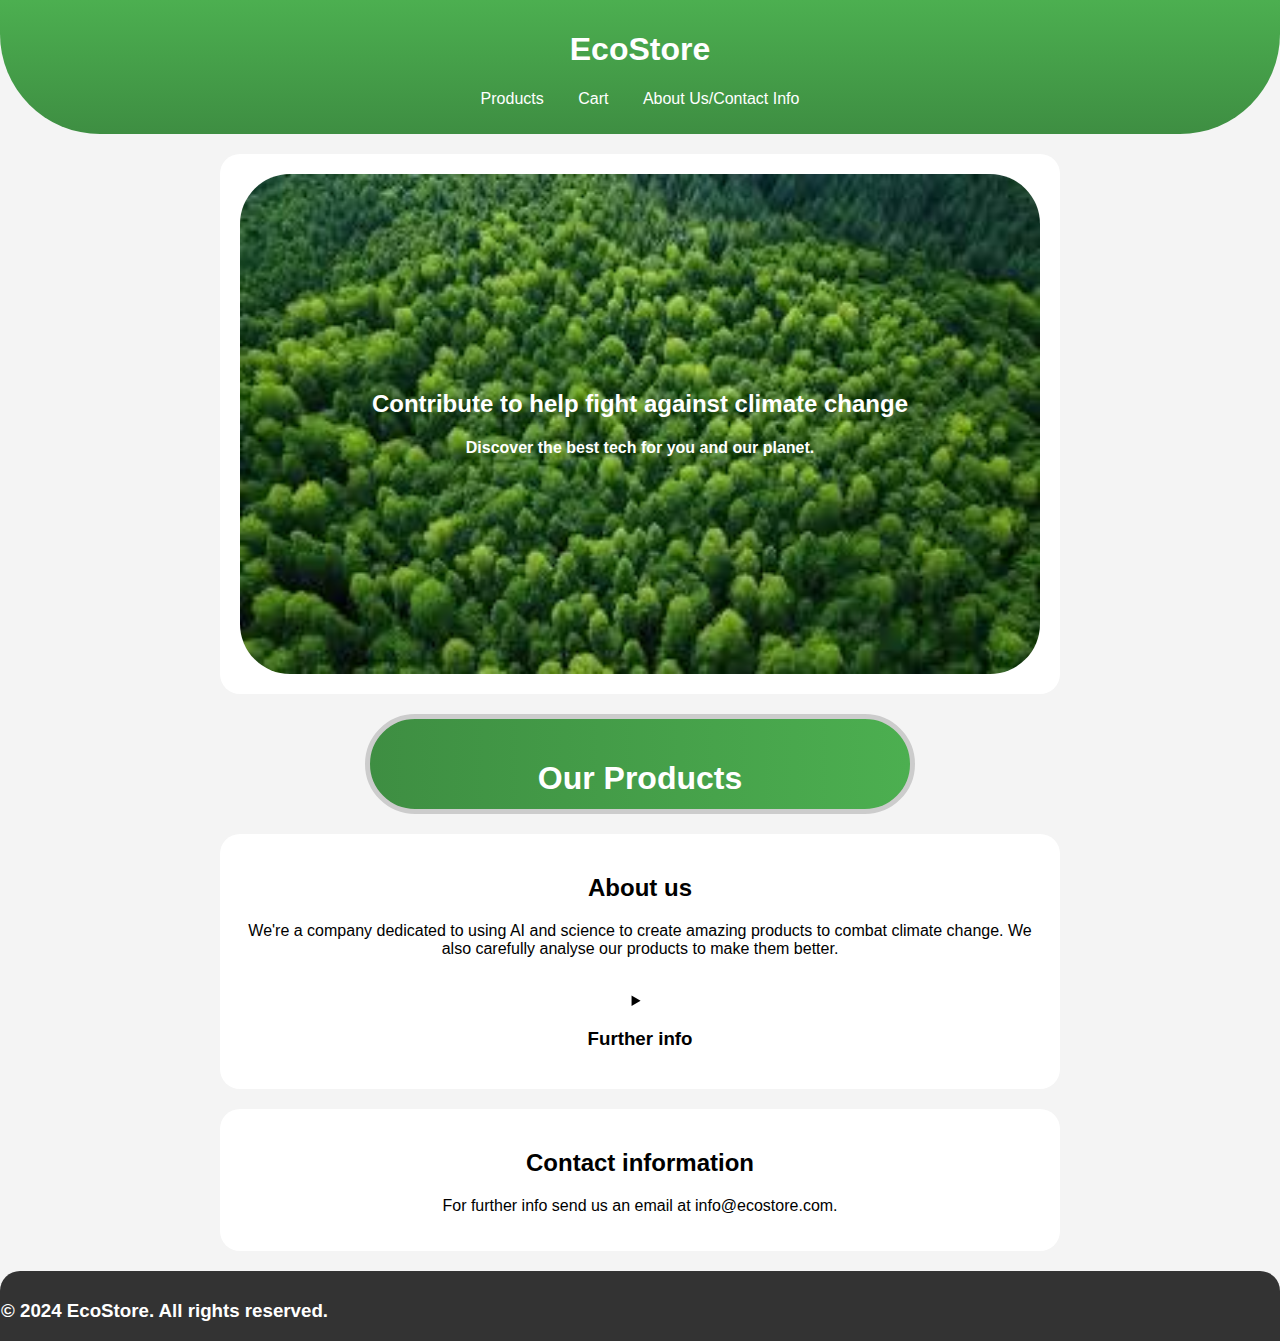
<file: index.html>
<!DOCTYPE html>
<html lang="it">
<head>
    <meta charset="UTF-8">
    <meta name="viewport" content="width=device-width, initial-scale=1.0">
    <title>EcoStore - Renewable Technologies</title>
    <link rel="stylesheet" href="style.css">
</head>
<body>
    <header>
        <h1>EcoStore</h1>
        <nav>
            <ul>
                <li> <a href="products.html">Products</a> </li>
                <li> <a href="/cart.html">Cart</a> </li>
                <li> <a href="about-us.html">About Us/Contact Info</a>
            </ul>
        </nav>
    </header>
<section>
    <div class="img ">
        <h2>
            Contribute to help fight against climate change
        </h2>
        <h4>    
            Discover the best tech for you and our planet.
        </h4>
    </div>
</section>
<section class="product">
    <h1>
        <a href="products.html">Our Products</a>
    </h1>
</section>
    <section id="chi-siamo">
        <h2>About us</h2>
        <p>We're a company dedicated to using AI and science to create amazing products to combat climate change. We also
            carefully analyse our products to make them better.</p> <br>
        <details><summary><h3>Further info</h3></summary>
            We use AI and analyse our customer's data to know where in the world we need to adopt more renewable technologies. We also proudly have a team of scientists at our disposal to keep making our products more accessible and better overall. Their periodic analysis always leads to change for the better in our products and so also the enviroment.</details>
    </section>
    <section id="contatti">
        <h2>Contact information</h2>
        <p>For further info send us an email at info@ecostore.com.</p>
    </section>
    <footer>
        <h3>
        &copy; 2024 EcoStore. All rights reserved.
        </h3>
    </footer>
</body>
</html>
</file>
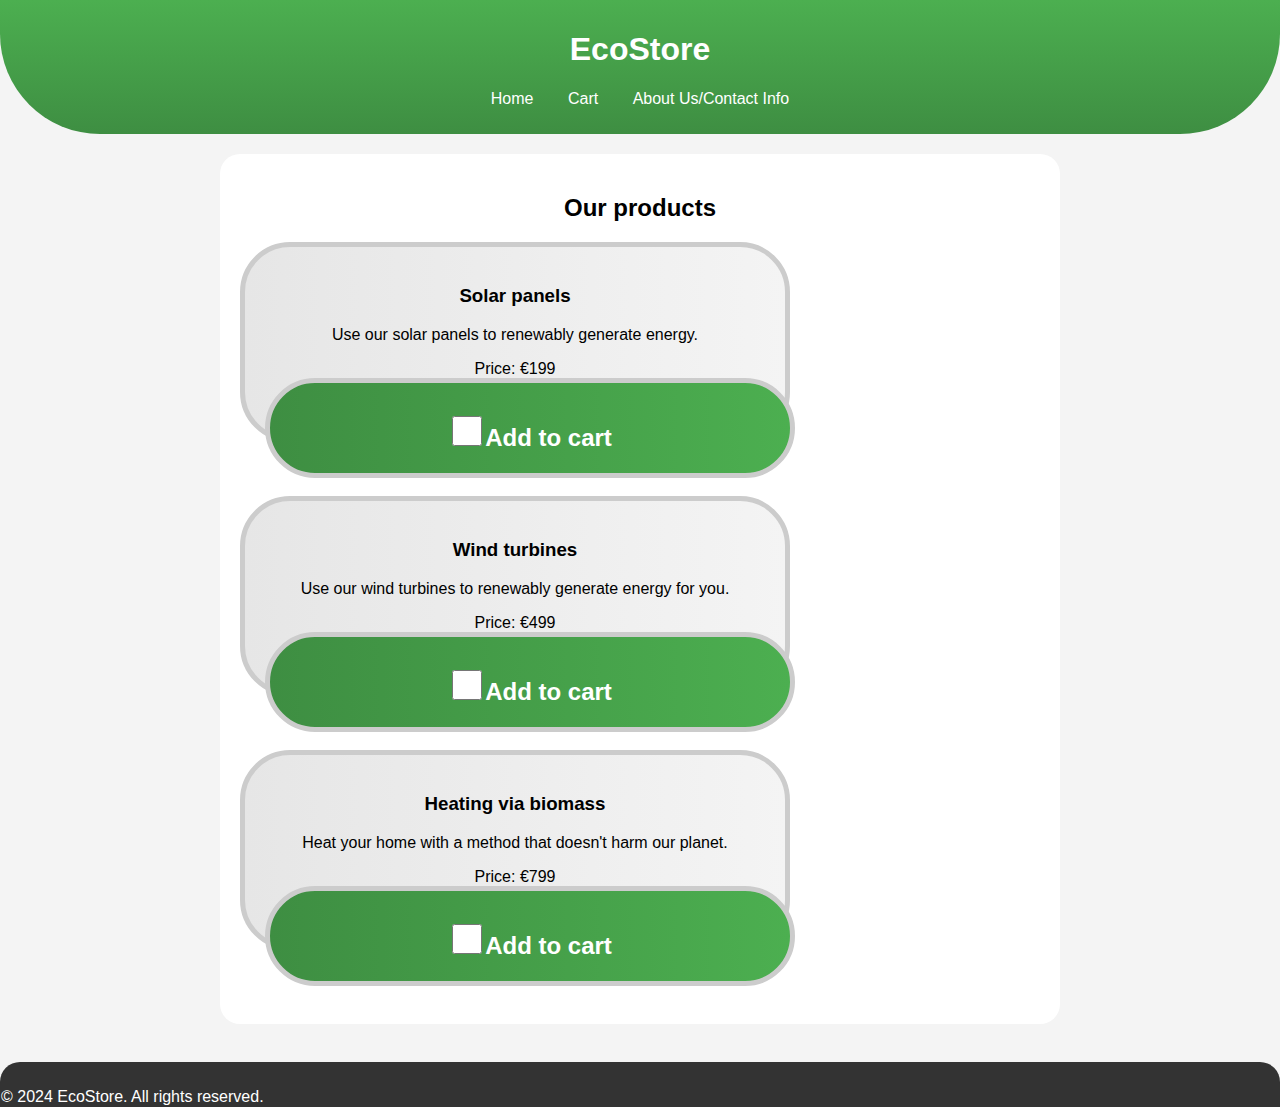
<file: cart.html>
<!DOCTYPE html>
<html lang="it">
<head>
    <meta charset="UTF-8">
    <meta name="viewport" content="width=device-width, initial-scale=1.0">
    <title>EcoStore - Products</title>
    <link rel="stylesheet" href="cart.css">
</head>
<body>
    <header>
        <h1>EcoStore</h1>
        <nav>
            <ul>
                <li> <a href="/index.html">Home</a> </li>
                <li> <a href="/cart.html">Cart</a> </li>
                <li> <a href="/about-us.html">About Us/Contact Info</a> </li>
            </ul>
        </nav>
    </header>
    <section id="prodotti">
        <h2>Our products</h2>
      <div class="product-container">
        <div class="product">
            <h3>Solar panels</h3>
            <p>Use our solar panels to renewably generate energy.</p>
            <span>Price: €199</span>
            <div class="add">
            <h2><a><input type="checkbox">Add to cart</a></h2>
            </div>
        </div>
        <br> <br> <br>
      <div class="product-container">
        <div class="product">
            <h3>Wind turbines</h3>
            <p>Use our wind turbines to renewably generate energy for you.</p>
            <span>Price: €499</span>
            <div class="add">
            <h2><a ><input type="checkbox">Add to cart</a></h2>
            </div>
        </div>
    <br> <br> <br>
      <div class="product-container">
        <div class="product">
            <h3>Heating via biomass</h3>
            <p>Heat your home with a method that doesn't harm our planet.</p>
            <span>Price: €799</span>
            <div class="add">
            <h2><a><input type="checkbox">Add to cart</a></h2>
            </div>
        </div>
        <br> <br> <br>
    </section>
          <br>
    <footer>
        <p>&copy; 2024 EcoStore. All rights reserved.</p>
    </footer>
</body>
</html>
</file>
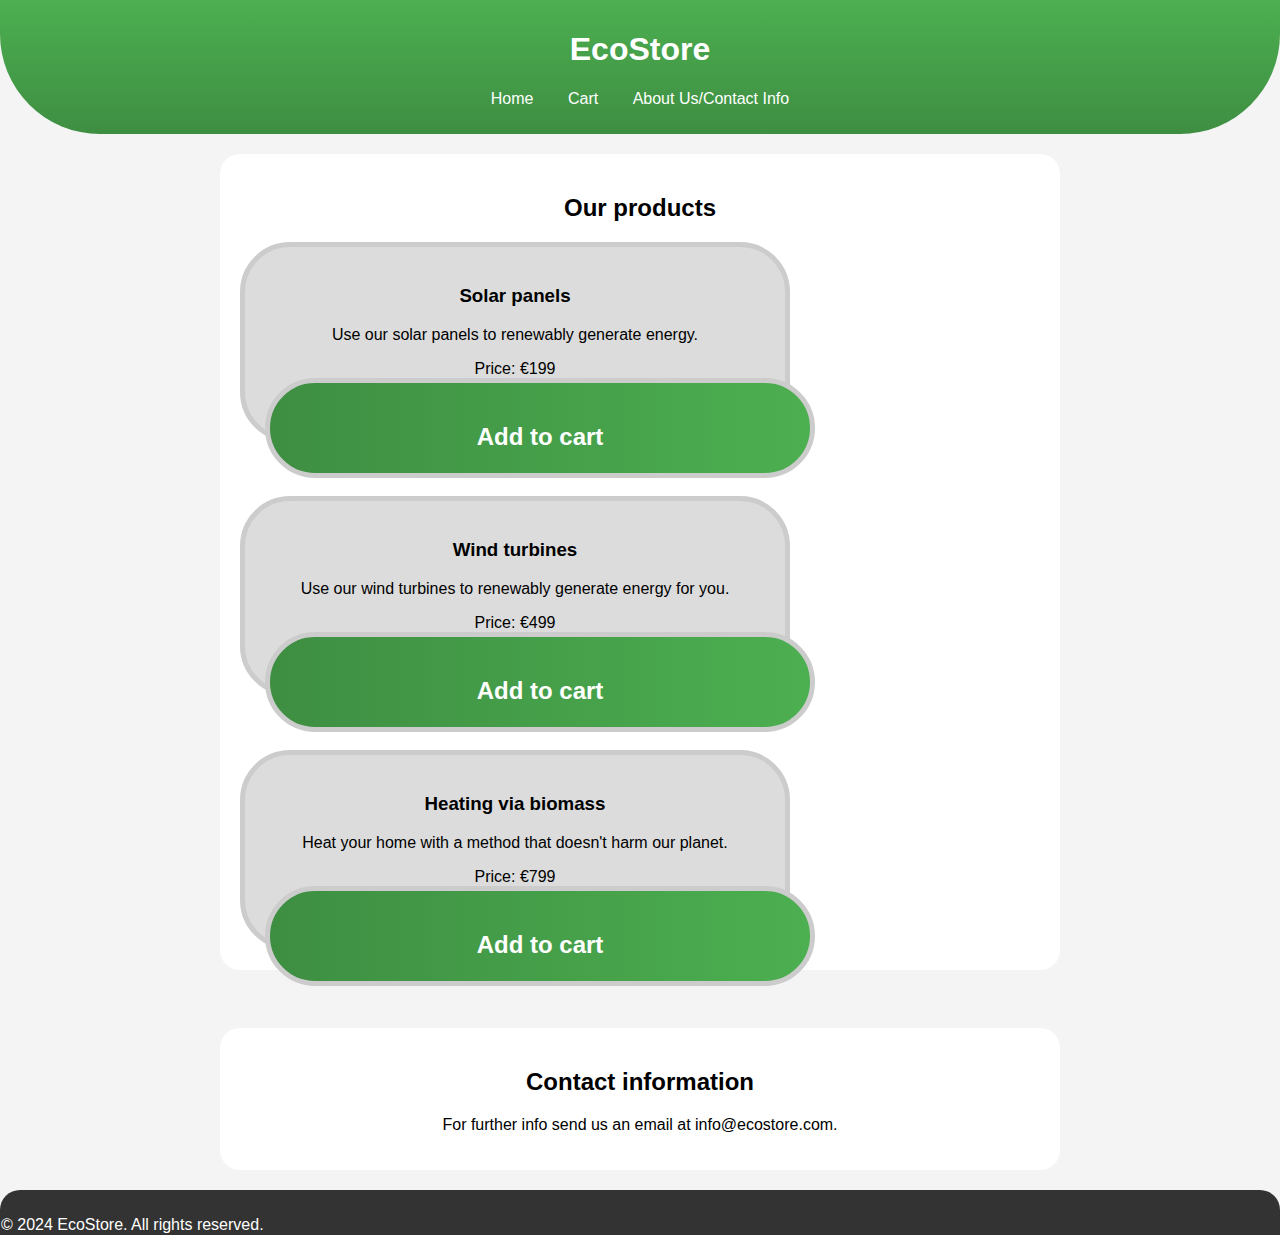
<file: products.html>
<!DOCTYPE html>
<html lang="it">
<head>
    <meta charset="UTF-8">
    <meta name="viewport" content="width=device-width, initial-scale=1.0">
    <title>EcoStore - Products</title>
    <link rel="stylesheet" href="products.css">
</head>
<body>
    <header>
        <h1>EcoStore</h1>
        <nav>
            <ul>
                <li> <a href="/index.html">Home</a> </li>
                <li> <a href="/cart.html">Cart</a> </li>
                <li> <a href="/about-us.html">About Us/Contact Info</a> </li>
            </ul>
        </nav>
    </header>
    <section id="prodotti">
        <h2>Our products</h2>
      <div class="product-container">
        <div class="product">
            <h3>Solar panels</h3>
            <p>Use our solar panels to renewably generate energy.</p>
            <span>Price: €199</span>
            <div class="add">
            <h2><a href="/cart.html">Add to cart</a></h2>
            </div>
        </div>
        <br> <br> <br>
      <div class="product-container">
        <div class="product">
            <h3>Wind turbines</h3>
            <p>Use our wind turbines to renewably generate energy for you.</p>
            <span>Price: €499</span>
            <div class="add">
            <h2><a href="/cart.html">Add to cart</a></h2>
            </div>
        </div>
    <br> <br> <br>
      <div class="product-container">
        <div class="product">
            <h3>Heating via biomass</h3>
            <p>Heat your home with a method that doesn't harm our planet.</p>
            <span>Price: €799</span>
            <div class="add">
            <h2><a href="/cart.html">Add to cart</a></h2>
            </div>
        </div>
    </section>
          <br>
    <section id="contatti">
        <h2>Contact information</h2>
        <p>For further info send us an email at info@ecostore.com.</p>
    </section>
    <footer>
        <p>&copy; 2024 EcoStore. All rights reserved.</p>
    </footer>
</body>
</html>
</file>
<file: style.css>
body {
    font-family:'Trebuchet MS', 'Lucida Sans Unicode', 'Lucida Grande', 'Lucida Sans', 'Arial', sans-serif;
    margin: 0;
    padding: 0;
    background-color: #f4f4f4;
}

header {
    background: linear-gradient(to bottom, #4caf50, #3e8e42);
    color: white;
    text-align: center;
    border: none;
    border-radius: 0px 0px 100px 100px;
    padding: 10px 10px 10px 10px;
}

nav ul {
    list-style-type: none;
    padding: 0;
}

nav ul li {
    display: inline;
    margin: 0 15px;
}

nav ul li a {
    color: white;
    text-decoration: none;
    background-size: auto;
    background-position: center;
    background-repeat: no-repeat;
    text-align: center;
    padding: 60px 0;
}

section {
    padding: 20px;
    margin: 20px auto;
    border-radius: 20px;
    max-width: 800px;
    background-color: white;
    text-align: center;
    align-content: center;
}

footer {
    text-align: bottom;
    padding: 10px 10px 10px 1px;
    border: none;
    border-radius: 20px 20px 0px 0px;
    background: #333;
    color: white;
    height: 50px;
    align-self: center;
    align-content: center;
}

.img {
    position: center;
    align-content: center;
    text-align: center;
    align-self: center;
    background-image: url('trees.jpeg');
    background-size: 100% 100%;
    height: 500px; width: 800px;
    border: none;
    border-radius: 50px;
    background-repeat: no-repeat;
    color: white;
}

details {
background-color: white;
border-radius: 15px;
width:100%;
height:100%;
justify-self: center;
}

h2 p {
text-align: center;
align-self: center;
position: center;
}

a {
    text-decoration: none;
    color: white;
}

.product {
position: bottom;
text-align: center;
text-align: center;
align-content: center;
padding: 10px;
border: 5px solid #ccc;
border-radius: 50px;
width: 500px; height: 50px; 
margin: 15px 15px 15px 15px #ccc;
padding: 20px;
font-size: 16px;
color: white;
background: linear-gradient(to right, #3e8e42, #4caf50);
text-decoration: none;
}
</file>
<file: cart.css>
body {
    font-family:'Trebuchet MS', 'Lucida Sans Unicode', 'Lucida Grande', 'Lucida Sans', 'Arial', sans-serif;
    margin: 0;
    padding: 0;
    background-color: #F4F4F4;
}

header {
    background: linear-gradient(to bottom, #4caf50, #3e8e42);
    color: white;
    text-align: center;
    border: none;
    border-radius: 0px 0px 100px 100px;
    padding: 10px 10px 10px 10px;
}

nav ul {
    list-style-type: none;
    padding: 0;
}

nav ul li {
    display: inline;
    margin: 0 15px;
}

nav ul li a {
    color: white;
    text-decoration: none;
    background-size: auto;
    background-position: center;
    background-repeat: no-repeat;
    text-align: center;
    padding: 60px 0;
}

section {
    padding: 20px;
    margin: 20px auto;
    border-radius: 20px;
    max-width: 800px;
    background-color: white;
    text-align: center;
    align-content: center;
}

.product {
    flex: 3;
    width: 500px;
    height: 150px;
    padding: 20px;
    border: 5px solid #ccc;
    border-radius: 50px;
    background: linear-gradient(to right, #e6e6e6, #F4F4F4);
    align-self: center;
}

footer {
    text-align: bottom;
    padding: 10px 10px 10px 1px;
    border: none;
    border-radius: 20px 20px 0px 0px;
    background: #333;
    color: white;
    height: 25px;
    align-self: center;
    align-content: center;
}

.add {
    padding: 10px;
    border: 5px solid #ccc;
    border-radius: 50px;
    align-content: center;
    width: 520px; height: 50px; 
    margin: 15px 15px 15px 15px #ccc;
    padding: 10px 0px 30px 0px;
    font-size: 16px;
    color: black;
    background: linear-gradient(to right, #3e8e42, #4caf50);
    text-align: center;
    text-decoration: none;
}

a {
    text-decoration: none;
    color: white;
}

input {
    width: 30px; height: 30px;
    border: none 15px 15px 15px 15px;
}
</file>
<file: products.css>
body {
    font-family:'Trebuchet MS', 'Lucida Sans Unicode', 'Lucida Grande', 'Lucida Sans', 'Arial', sans-serif;
    margin: 0;
    padding: 0;
    background-color: #f4f4f4;
}

header {
    background: linear-gradient(to bottom, #4caf50, #3e8e42);
    color: white;
    text-align: center;
    border: none;
    border-radius: 0px 0px 100px 100px;
    padding: 10px 10px 10px 10px;
}

nav ul {
    list-style-type: none;
    padding: 0;
}

nav ul li {
    display: inline;
    margin: 0 15px;
}

nav ul li a {
    color: white;
    text-decoration: none;
    background-size: auto;
    background-position: center;
    background-repeat: no-repeat;
    text-align: center;
    padding: 60px 0;
}

section {
    padding: 20px;
    margin: 20px auto;
    border-radius: 20px;
    max-width: 800px;
    background-color: white;
    text-align: center;
    align-content: center;
}

.product {
    flex: 3;
    width: 500px;
    height: 150px;
    padding: 20px;
    border: 5px solid #ccc;
    border-radius: 50px;
    background-color: gainsboro;
    align-self: center;
}

footer {
    text-align: bottom;
    padding: 10px 10px 10px 1px;
    border: none;
    border-radius: 20px 20px 0px 0px;
    background: #333;
    color: white;
    height: 25px;
    align-self: bottom;
    align-content: bottom;
}

.add {
    text-align: right;
    padding: 10px;
    border: 5px solid #ccc;
    border-radius: 50px;
  align-content: center;
  width: 500px; height: 50px; 
  margin: 15px 15px 15px 15px #ccc;
  padding: 20px;
  font-size: 16px;
  color: black;
  background: linear-gradient(to right, #3e8e42, #4caf50);
  text-align: center;
   text-decoration: none;
}

a {
    text-decoration: none;
    color: white;
}

.product-container {
    text-align: center;
    align-self: center;
    align-content: center;
}

details {
    align-self: left;
}
</file>
